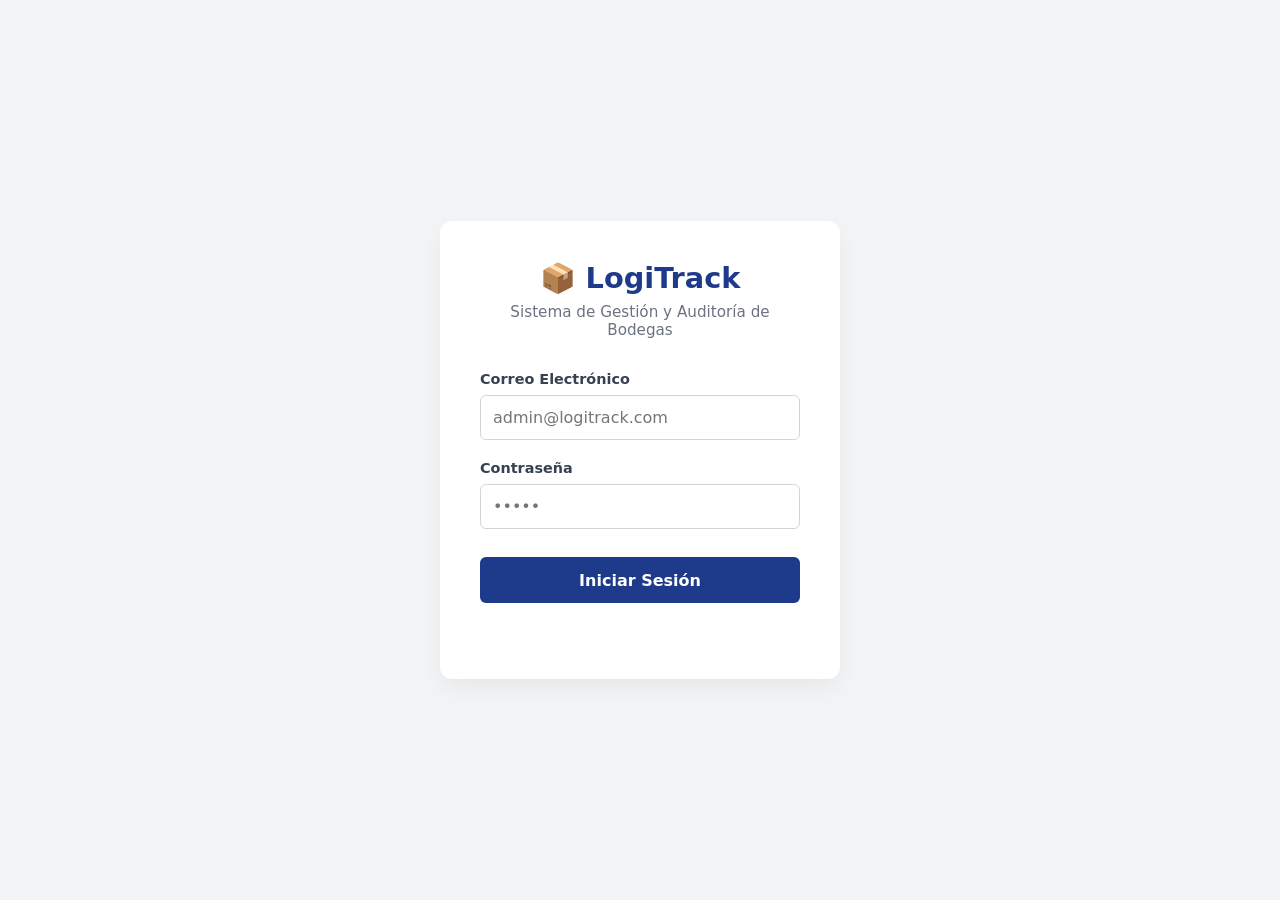
<file: Frontend/login.html>
<!DOCTYPE html>
<html lang="es">
<head>
    <meta charset="UTF-8">
    <meta name="viewport" content="width=device-width, initial-scale=1.0">
    <title>Iniciar Sesión | LogiTrack</title>
    <link rel="stylesheet" href="css/login.css">
</head>
<body>
    <div class="login-container">
        <div class="login-header">
            <!-- Puedes reemplazar esto con un SVG de tu logo más adelante -->
            <h1>📦 LogiTrack</h1>
            <p>Sistema de Gestión y Auditoría de Bodegas</p>
        </div>
        
        <form id="login-form">
            <div class="form-group">
                <label for="correo">Correo Electrónico</label>
                <input type="email" id="correo" name="correo" placeholder="admin@logitrack.com" required autocomplete="email">
            </div>
            
            <div class="form-group">
                <label for="password">Contraseña</label>
                <input type="password" id="password" name="password" placeholder="•••••" required autocomplete="current-password">
            </div>
            
            <button type="submit" id="btn-login" class="btn-primary">Iniciar Sesión</button>
            <p id="login-error" class="error-msg"></p>
        </form>
    </div>

    <!-- Scripts en orden de dependencia -->
    <script src="js/config.js"></script>
    <script src="js/api.js"></script>
    <script src="js/auth.js"></script>
</body>
</html>
</file>
<file: Frontend/css/login.css>
:root {
    --primary: #1e3a8a;       /* Azul oscuro corporativo */
    --primary-hover: #1e40af;
    --bg-color: #f3f4f6;      /* Gris muy claro */
    --text-color: #1f2937;
    --error-color: #dc2626;
    --white: #ffffff;
}

* {
    margin: 0;
    padding: 0;
    box-sizing: border-box;
    font-family: 'Segoe UI', system-ui, -apple-system, sans-serif;
}

body {
    background-color: var(--bg-color);
    display: flex;
    justify-content: center;
    align-items: center;
    min-height: 100vh;
    color: var(--text-color);
}

.login-container {
    background: var(--white);
    padding: 2.5rem;
    border-radius: 12px;
    box-shadow: 0 10px 25px rgba(0, 0, 0, 0.05);
    width: 100%;
    max-width: 400px;
    text-align: center;
}

.login-header h1 {
    color: var(--primary);
    font-size: 1.8rem;
    margin-bottom: 0.5rem;
    font-weight: 700;
}

.login-header p {
    color: #6b7280;
    margin-bottom: 2rem;
    font-size: 0.95rem;
}

.form-group {
    margin-bottom: 1.25rem;
    text-align: left;
}

.form-group label {
    display: block;
    margin-bottom: 0.5rem;
    font-size: 0.9rem;
    font-weight: 600;
    color: #374151;
}

.form-group input {
    width: 100%;
    padding: 0.75rem;
    border: 1px solid #d1d5db;
    border-radius: 6px;
    font-size: 1rem;
    transition: border-color 0.2s, box-shadow 0.2s;
}

.form-group input:focus {
    outline: none;
    border-color: var(--primary);
    box-shadow: 0 0 0 3px rgba(30, 58, 138, 0.1);
}

.btn-primary {
    width: 100%;
    padding: 0.85rem;
    background-color: var(--primary);
    color: var(--white);
    border: none;
    border-radius: 6px;
    font-size: 1rem;
    font-weight: 600;
    cursor: pointer;
    transition: background-color 0.2s;
    margin-top: 0.5rem;
}

.btn-primary:hover {
    background-color: var(--primary-hover);
}

.btn-primary:disabled {
    background-color: #93c5fd;
    cursor: not-allowed;
}

.error-msg {
    color: var(--error-color);
    font-size: 0.875rem;
    margin-top: 1rem;
    min-height: 1.25rem;
}
</file>
